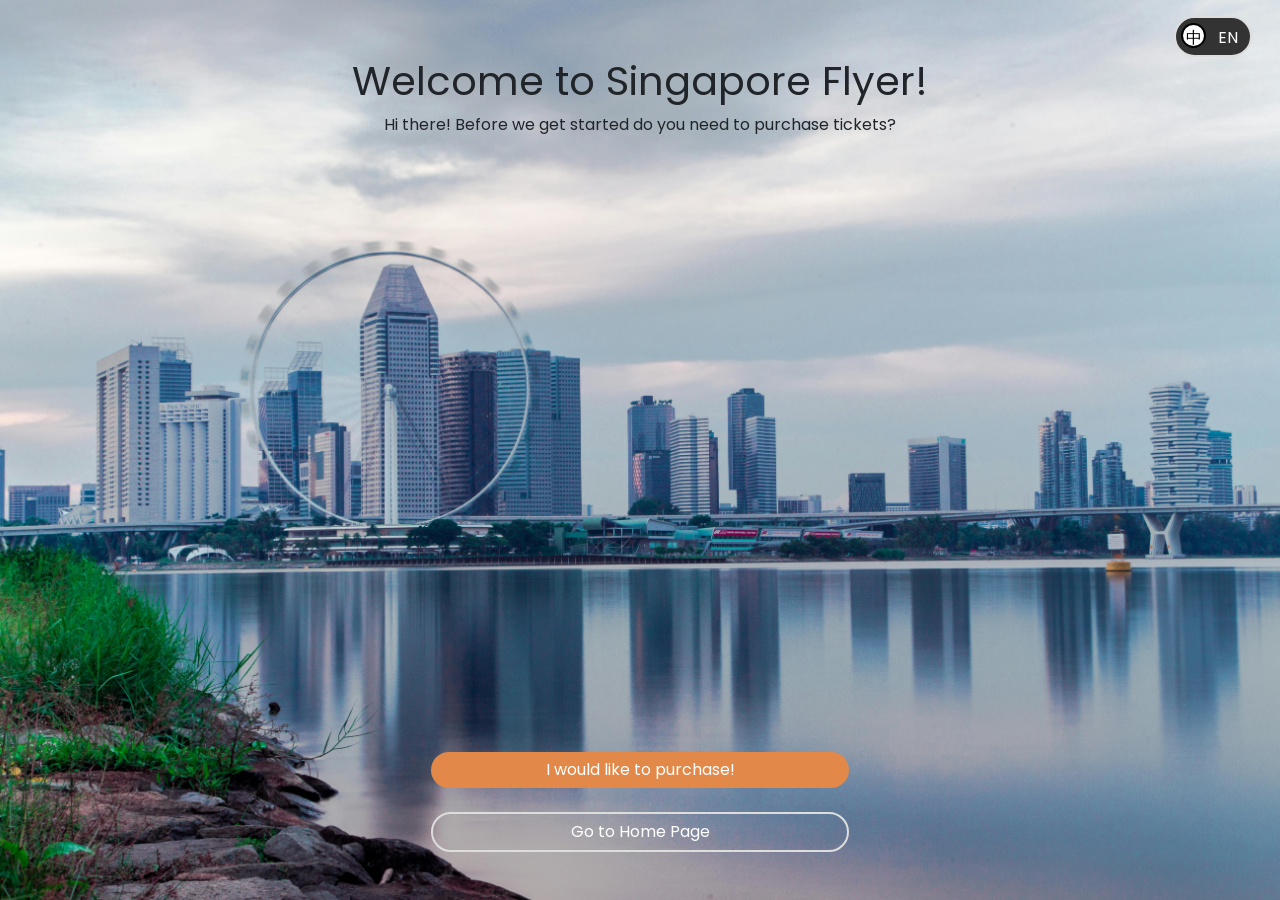
<file: index.html>
<!DOCTYPE html>
<html lang="en">

<head>
    <meta charset="UTF-8">
    <meta name="viewport" content="width=device-width, initial-scale=1.0">
    <title>Singapore Flyer</title>
    <link href="https://cdn.jsdelivr.net/npm/bootstrap@5.0.2/dist/css/bootstrap.min.css" rel="stylesheet"
        integrity="sha384-EVSTQN3/azprG1Anm3QDgpJLIm9Nao0Yz1ztcQTwFspd3yD65VohhpuuCOmLASjC" crossorigin="anonymous">
    <link rel="stylesheet" href="css/font.css">
    <link rel="stylesheet" href="css/index.css">
</head>

<body>

    <div class="container-fluid d-flex flex-column vh-100">
        <!--Toggle-->
        <div class="language-options text-end ms-auto mt-3 me-sm-3">
            <div class="language-option chinese active" onclick="toggleLanguage(this)">
                中
            </div>
            <div class="language-option english" onclick="toggleLanguage(this)">
                EN
            </div>
        </div>

        <header class="header text-start text-sm-center">
            <h1>Welcome to Singapore Flyer!</h1>
            <p>Hi there! Before we get started do you need to purchase tickets?</p>
        </header>

        <main class="flex-grow-1">
            <!-- Content goes here -->
        </main>

        <footer class="footer text-center py-5">
            <div class="d-grid gap-2 col-10 col-sm-6 col-md-4 mx-auto">
                <button class="btn btn-secondary custom-btn text-nowrap mb-3" type="button" data-bs-toggle="modal"
                    data-bs-target="#myModal">I would like to
                    purchase!</button>
                <button type="button" class="btn btn-secondary custom-btn-1 text-nowrap"
                    onclick="goToPage('homepage.html')">Go to
                    Home
                    Page</button>
            </div>
        </footer>

        <!-- The Modal -->
        <div class="modal fade" id="myModal">
            <div class="modal-dialog modal-fullscreen">
                <div class="modal-content">

                    <!-- Modal Header -->
                    <div class="modal-header">
                        <h5 class="modal-title" id="exampleModalLabel">External Page</h5>
                        <button type="button" class="btn-close" data-bs-dismiss="modal" aria-label="Close"></button>
                    </div>

                    <!-- Modal Body -->
                    <div class="modal-body">
                        <iframe id="externalPageIframe" src="https://www.singaporeflyer.com/en" frameborder="0"
                            class="w-100 h-100 "></iframe>
                    </div>
                </div>
            </div>
        </div>


    </div>

    <script>
        function goToPage(url) {
            window.location.href = url;
        }
    </script>
    <script src="js/toggle.js"></script>
    <script src="https://ajax.googleapis.com/ajax/libs/jquery/3.5.1/jquery.min.js"></script>
    <script src="https://cdn.jsdelivr.net/npm/bootstrap@5.0.2/dist/js/bootstrap.bundle.min.js"
        integrity="sha384-MrcW6ZMFYlzcLA8Nl+NtUVF0sA7MsXsP1UyJoMp4YLEuNSfAP+JcXn/tWtIaxVXM"
        crossorigin="anonymous"></script>

</body>

</html>
</file>
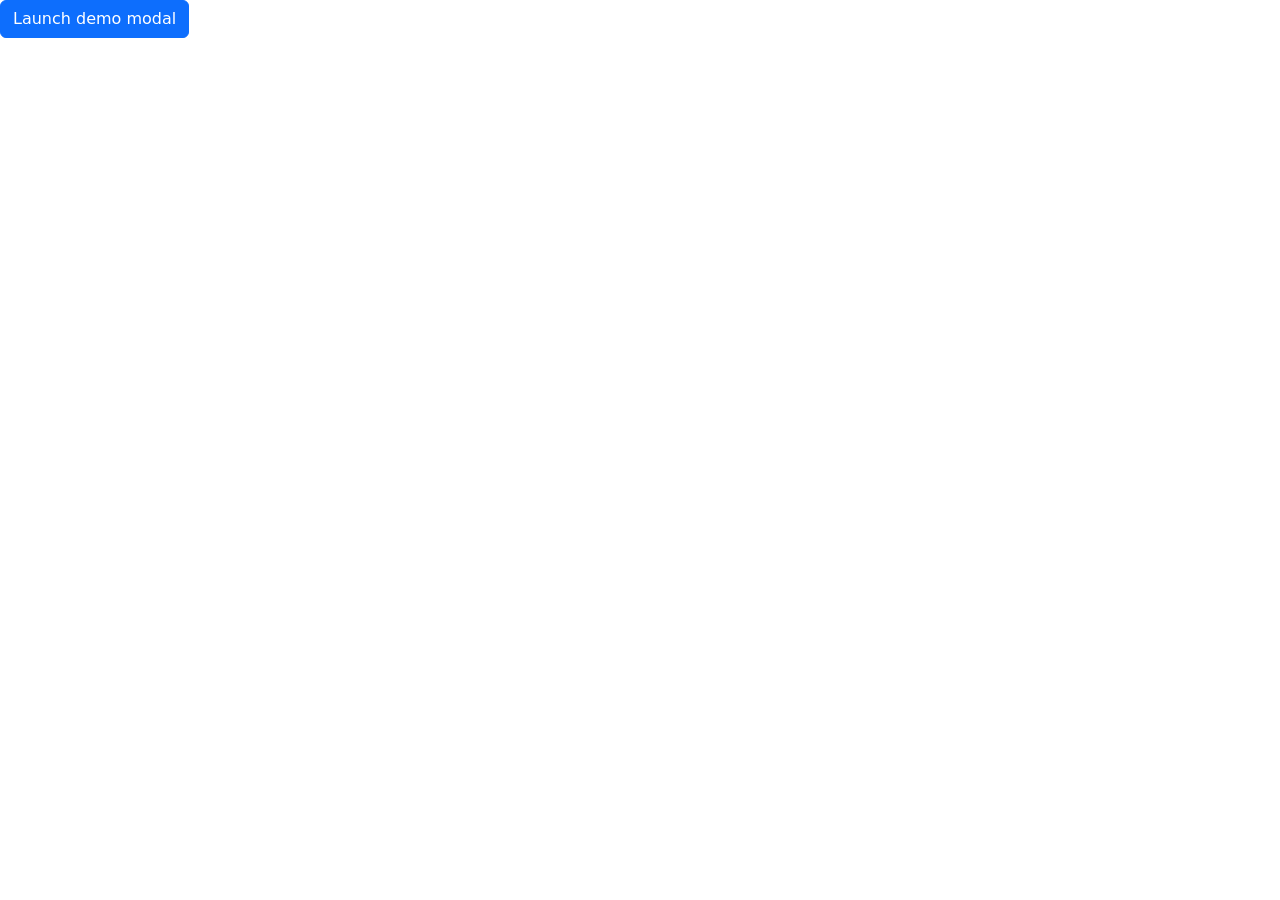
<file: modalwcar.html>
<!DOCTYPE html>
<html lang="en">

<head>
    <meta charset="UTF-8">
    <meta name="viewport" content="width=device-width, initial-scale=1.0">
    <title>Document</title>
    <link href="https://cdn.jsdelivr.net/npm/bootstrap@5.0.2/dist/css/bootstrap.min.css" rel="stylesheet"
        integrity="sha384-EVSTQN3/azprG1Anm3QDgpJLIm9Nao0Yz1ztcQTwFspd3yD65VohhpuuCOmLASjC" crossorigin="anonymous">
    <script src="https://cdn.jsdelivr.net/npm/bootstrap@5.0.2/dist/js/bootstrap.bundle.min.js"
        integrity="sha384-MrcW6ZMFYlzcLA8Nl+NtUVF0sA7MsXsP1UyJoMp4YLEuNSfAP+JcXn/tWtIaxVXM"
        crossorigin="anonymous"></script>
    <style>
        .carousel-indicators button {
            width: 7px !important;
            height: 7px !important;
            border-radius: 100%;
            border: none;
            background-color: gray;
        }

        .carousel-indicators button.active {
            border-radius: 100px !important;
            width: 20px !important;
            height: 7px !important;
            background: white;
        }

        .bg-for-carouselbtn {
            background-color: rgb(210, 210, 210);
        }

        .width-ofbtn {
            width: 1rem !important;
            height: 1rem !important;

        }

        .opacity-ofbtn {
            opacity: 0.8 !important;
        }

        .carousel-item {
            transition: transform 0.5s ease, opacity 1s ease !important;
        }

        .level-heading-transition {
            transition: transform 0.1s ease !important;
        }
    </style>
</head>

<body>

    <!-- Button trigger modal -->
    <button type="button" class="btn btn-primary" data-bs-toggle="modal" data-bs-target="#exampleModal">
        Launch demo modal
    </button>


    <div class="container ps-5 pe-5">

    </div>

    <!-- Modal -->
    <div class="modal fade" id="exampleModal" tabindex="-1" aria-labelledby="exampleModalLabel" aria-hidden="true">
        <div class="modal-dialog modal-dialog-centered">
            <div class="modal-content position-relative">
                <div class="pt-3 pb-1">
                    <h6 class="text-center fw-500 mb-0">Singapore Flyer Floormap</h6>
                    <h6 id="levelHeading" class="text-center fw-bold p-0 mb-0 level-heading-transition">Level 1</h6>

                </div>
                <div class="modal-body p-0 ">
                    <div id="carouselExampleIndicators" class="carousel slide carousel-fade" data-bs-ride="carousel"
                        data-bs-interval="false">
                        <div class="carousel-indicators d-flex justify-content-center position-absolute top-100 mt-2">
                            <button type="button" data-bs-target="#carouselExampleIndicators" data-bs-slide-to="0"
                                class="active border-0" aria-current="true" aria-label="Slide 1"></button>
                            <button type="button" data-bs-target="#carouselExampleIndicators" data-bs-slide-to="1"
                                aria-label="Slide 2" class="border-0"></button>
                            <button type="button" data-bs-target="#carouselExampleIndicators" data-bs-slide-to="2"
                                aria-label="Slide 3" class="border-0"></button>
                        </div>
                        <div class="carousel-inner">
                            <div class="carousel-item active">
                                <img src="images/singaporeFlyerPhone.jpg" class="d-block w-100" alt="...">
                            </div>
                            <div class="carousel-item">
                                <img src="images/singaporeFlyerPhone.jpg" class="d-block w-100" alt="...">
                            </div>
                            <div class="carousel-item">
                                <img src="images/singaporeFlyerPhone.jpg" class="d-block w-100" alt="...">
                            </div>
                        </div>
                        <button id="carouselPrev" class="carousel-control-prev opacity-ofbtn" type="button"
                            data-bs-target="#carouselExampleIndicators" data-bs-slide="prev">
                            <span class="rounded-circle p-2  bg-for-carouselbtn" style="width:1.2rem;">
                                <span class="carousel-control-prev-icon width-ofbtn" aria-hidden="true"></span>
                            </span>
                            <span class="visually-hidden">Previous</span>
                        </button>
                        <button id="carouselNext" class="carousel-control-next opacity-ofbtn" type="button"
                            data-bs-target="#carouselExampleIndicators" data-bs-slide="next">
                            <span class="rounded-circle p-2  bg-for-carouselbtn" style="width:1.2rem;"
                                style="width:1.2rem;">
                                <span class="carousel-control-next-icon width-ofbtn" aria-hidden="true"></span>
                            </span>
                            <span class="visually-hidden">Next</span>
                        </button>
                    </div>
                </div>

            </div>
        </div>
    </div>

    <script>
        var carousel = new bootstrap.Carousel(document.getElementById('carouselExampleIndicators'), {
            interval: false,
            wrap: false
        });

        var carouselElement = document.getElementById('carouselExampleIndicators');
        var levelHeading = document.getElementById('levelHeading');
        var prevButton = document.getElementById('carouselPrev');
        var nextButton = document.getElementById('carouselNext');
        var levels = ['Level 1', 'Level 2', 'Level 3'];

        function updateCarouselControls() {
            var activeIndex = Array.prototype.indexOf.call(carouselElement.querySelectorAll('.carousel-item'), carouselElement.querySelector('.carousel-item.active'));
            prevButton.style.display = activeIndex === 0 ? 'none' : 'block';
            nextButton.style.display = activeIndex === levels.length - 1 ? 'none' : 'block';
        }

        carouselElement.addEventListener('slid.bs.carousel', function (event) {
            var activeIndex = event.to;
            levelHeading.style.opacity = 0;
            // Instantly change the level number
            levelHeading.style.opacity = 0;
            levelHeading.textContent = levels[activeIndex];
            levelHeading.style.opacity = 1;
            updateCarouselControls();

        });

        // Initialize carousel controls on page load
        updateCarouselControls();

    </script>

</body>

</html>
</file>
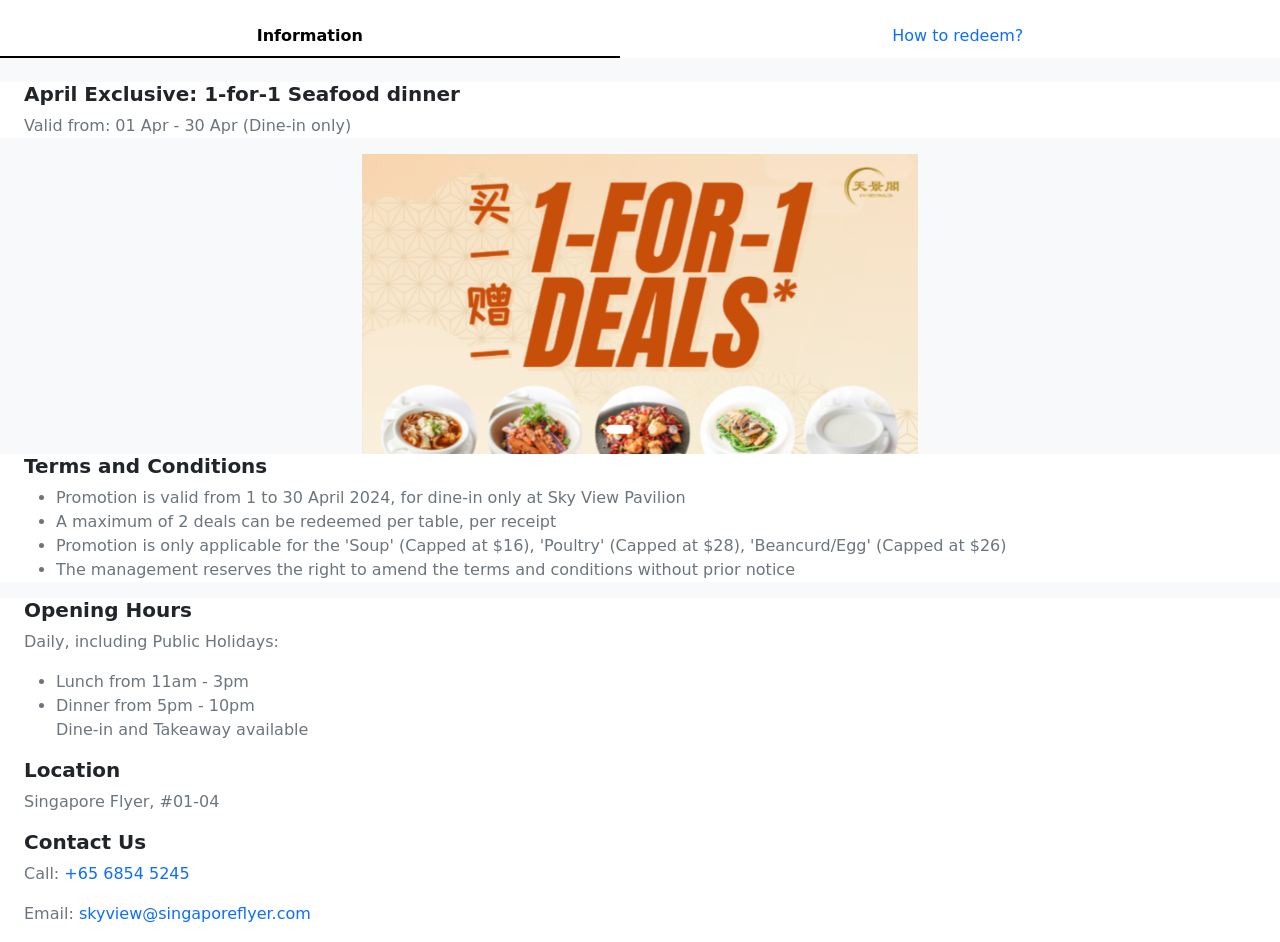
<file: tab.html>
<!DOCTYPE html>
<html lang="en">

<head>
    <title>Bootstrap Example</title>
    <meta charset="utf-8">
    <meta name="viewport" content="width=device-width, initial-scale=1">
    <link href="https://cdn.jsdelivr.net/npm/bootstrap@5.3.3/dist/css/bootstrap.min.css" rel="stylesheet">
    <script src="https://cdn.jsdelivr.net/npm/bootstrap@5.3.3/dist/js/bootstrap.bundle.min.js"></script>
    <style>
        body {
            box-sizing: border-box;
            overflow-x: hidden;
        }

        .image-container {
            display: flex;
            justify-content: center;
        }

        .image-container img {
            max-width: 100%;
            width: auto;
            height: auto;
        }

        @media screen and (min-width: 768px) {
            .image-container img {
                height: 300px;
            }
        }

        .nav-fill .nav-item {
            flex: 1 1 auto;
            text-align: center;
        }
    </style>
</head>

<body>

    <div class="container-fluid p-0 mt-3">

        <ul class="nav nav-underline nav-fill" role="tablist">
            <li class="nav-item">
                <a class="nav-link active" data-bs-toggle="pill" href="#menu1">Information</a>
            </li>
            <li class="nav-item">
                <a class="nav-link" data-bs-toggle="pill" href="#menu2">How to redeem?</a>
            </li>
        </ul>

        <!-- Tab panes -->
        <div class="tab-content">
            <div id="menu1" class="tab-pane active m-0 bg-light text-secondary"><br>
                <div class="bg-white ps-2 ps-md-4">
                    <h6 class="text-start text-dark fs-5 fw-bold">April Exclusive: 1-for-1 Seafood dinner</h6>
                    <p>Valid from: 01 Apr - 30 Apr (Dine-in only)</p>
                </div>
                <div class="image-container">
                    <img src="images/1for1deals.png" alt="">
                </div>
                <div class="bg-white mb-2 ps-2 ps-md-4">
                    <h6 class="text-start fs-5 fw-bold text-dark">Terms and Conditions</h6>
                    <ul>
                        <li>Promotion is valid from 1 to 30 April 2024, for dine-in only at Sky View Pavilion</li>
                        <li>A maximum of 2 deals can be redeemed per table, per receipt</li>
                        <li>Promotion is only applicable for the 'Soup' (Capped at $16), 'Poultry' (Capped at $28),
                            'Beancurd/Egg' (Capped at $26)</li>
                        <li>The management reserves the right to amend the terms and conditions without prior notice
                        </li>
                    </ul>
                </div>
                <div class="bg-white ps-2 ps-md-4">
                    <h6 class="text-start text-dark fs-5 fw-bold">Opening Hours</h6>
                    <p>Daily, including Public Holidays:</p>
                    <ul>
                        <li>Lunch from 11am - 3pm</li>
                        <li>Dinner from 5pm - 10pm</li>
                        <p>Dine-in and Takeaway available</p>
                    </ul>
                    <h6 class="text-start text-dark fs-5 fw-bold">Location</h6>
                    <p>Singapore Flyer, #01-04</p>
                    <h6 class="text-start text-dark fs-5 fw-bold">Contact Us</h6>
                    <p>Call: <a href="tel:+6568545245" class="text-decoration-none">+65 6854 5245</a></p>
                    <p>Email: <a href="mailto:skyview@singaporeflyer.com"
                            class="text-decoration-none">skyview@singaporeflyer.com</a></p>
                </div>
            </div>

            <div id="menu2" class="tab-pane fade m-0"><br>
                <h3>Menu 2</h3>
                <p>Sed ut perspiciatis unde omnis iste natus error sit voluptatem accusantium doloremque laudantium,
                    totam rem aperiam.</p>
            </div>
        </div>
    </div>

</body>

</html>
</file>
<file: css/font.css>
@font-face {
    font-family: 'Poppins';
    src: url('/fontsnew/Poppins-Regular.woff') format('woff2'),
        url('/fontsnew/Poppins-Regular.woff2') format('woff');
    font-weight: normal;
    font-style: normal;
    font-display: swap;
  }

  body{
    font-family:'Poppins';
  }
</file>
<file: css/index.css>
body {
  font-family:'Poppins',sans-serif;
  background: url('/images/singaporeFlyerPhone.jpg') center fixed no-repeat;
  background-size: cover;
  margin: 0;
  padding: 0;
}

.header {
  position: sticky;
  top: 0;
}


.language-options {
  
  display: inline-block;
  border: 2px solid #ddd;
  background-color:#333;
  /* Grey border */
  border-radius: 50px;
  /* Adjust based on your preference */
  padding: 5px;
  /* Space between border and symbols */
  max-width: fit-content;

}

.language-option {
  display: inline-block;
  width: 25px;
  /* Smaller width */
  height: 25px;
  /* Smaller height */
  margin-right: 5px;
  /* Reduced margin */
  border-radius: 50%;
  cursor: pointer;
  text-align: center;
  line-height: 25px;
  /* Center align text vertically */
  border: 2px solid transparent;
  /* Transparent border initially */
  color:#fff;
}

.language-option.active {
  border-color: #000;
  background-color:#fff;
  color:#000;
  /* Bootstrap primary color for active state */
}


.custom-btn{
  border-radius:25px;
  background-color:#e28848;
  border:none;
}
.custom-btn:hover,
.custom-btn:focus,
.custom-btn:active
 {
  background-color:#eca572;
  border:#000;
  outline: none; /* Remove default outline */
  box-shadow: none; /* Remove default box-shadow */
}
.custom-btn-1{
  border-radius:25px;
  background-color:transparent;
  border:1.5px solid #ddd;
}
.custom-btn-1:hover,
.custom-btn-1:focus,
.custom-btn-1:active
 {
  color:#222;
  background-color:#ddd;
  border:1.5px solid #ddd;
  outline: none; /* Remove default outline */
  box-shadow: none; /* Remove default box-shadow */
}



.footer {
  position: sticky;
  bottom: 0;
}

@media screen and (min-width: 768px) {
  body {
      background: url('/images/singaporeFlyerLaptop.jpg') center fixed no-repeat;
      background-size: cover;
  }
  .custom-btn-1,.custom-btn-1:hover{
    border-width:2px;
  }
}
</file>
